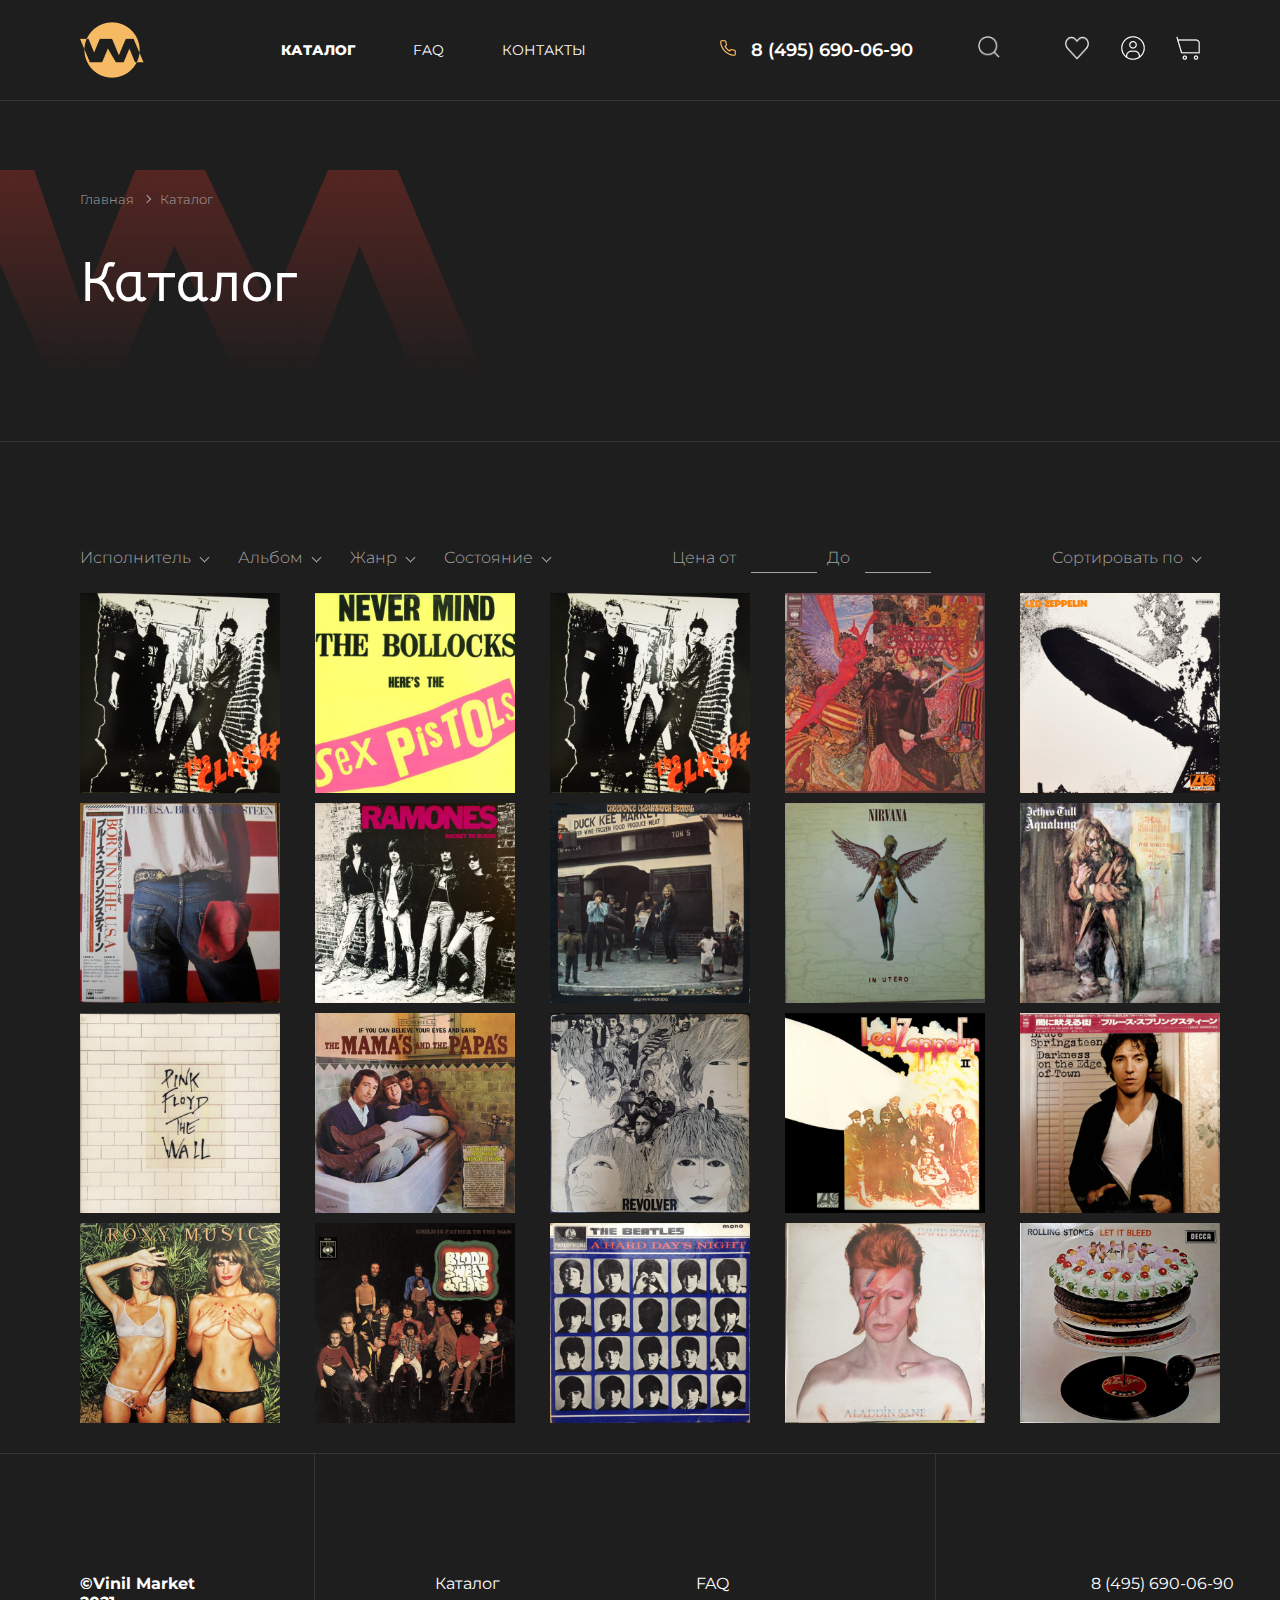
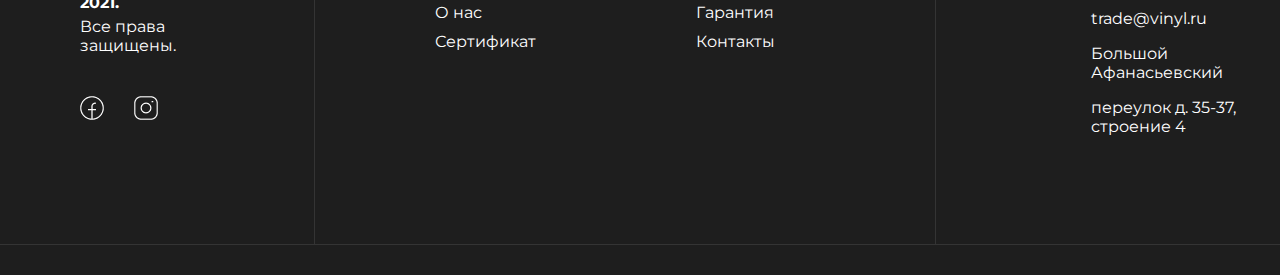
<file: src/index.html>
<!DOCTYPE html>
<html lang="en">
    <head>
        <meta charset="UTF-8">
        <title>Music shop</title>
        <link rel="stylesheet" href="https://fonts.googleapis.com/css?family=Montserrat:100,100i,200,200i,300,400&display=swap">
        <link rel="stylesheet" href="https://fonts.googleapis.com/css2?family=Bellota&display=swap">
        <link rel="stylesheet" href="styles/styles.css">
    </head>
    <body>
            <header class="header">
                <div class="header__nav header-nav">
                    <img class="header-nav__logo nav-logo" src="img/logo_header.png">
                    <nav class="header-nav__links nav-links">
                        <a class="nav-links__item" href="#">КАТАЛОГ</a>
                        <a class="nav-links__item" href="#">FAQ</a>
                        <a class="nav-links__item" href="#">КОНТАКТЫ</a>
                    </nav>
                </div>
                <div class="header__actions header-actions">
                    <div class="header-actions__contact action-contact">
                        <a href="#"><img class="action-contact__img" src="img/phone.png"></a>
                        <a class="action-contact__phone" href="tel:84956900690">8 (495) 690-06-90</a>
                    </div>
                    <!--<form class="magnifier">
                        <input class="magnifier-input" type="text" placeholder="Поиск">
                        <img class="action-search__icon" src="img/magnifier_header.png">-->
                    <div class="header-actions__search action-search">
                        <a href="#"><img class="action-search__icon" src="img/magnifier_header.png"></a>
                    </div>
                    <!--</form>-->
                    <div class="header-actions__options action-options">
                        <a href="#"><img class="action-options__item" src="img/heart_header.png"></a>
                        <a href="#"><img class="action-options__item" src="img/profile_header.png"></a>
                        <a href="#"><img class="action-options__item" src="img/basket.png"></a>
                    </div>
                </div>
            </header>
            <section class="section">
                <nav class="section__nav section-nav">
                    <a class="section-nav__links" href="#" >Главная</a>
                    <div class="section-nav nav-arrow">
                        <a class="nav-arrow__link" href="#">
                            <div class="section__arrow section-arrow"></div>
                        </a>
                    </div>
                    <a class="section-nav__links" href="#catalogue">Каталог</a>
                </nav>
                <a class="section-nav__catalogue" id="catalogue">Каталог</a>
                <div class="section__logo section-logo">
                    <img class="section-logo__item" src="img/Vector_section.png">
                </div>
            </section>
            <div class="content">
                <div class="content__menu content-menu">
                    <a class="content-menu__link">Исполнитель</a>
                    <div class="content-menu__arrow"></div>
                    <a class="content-menu__link">Альбом</a>
                    <div class="content-menu__arrow"></div>
                    <a class="content-menu__link">Жанр</a>
                    <div class="content-menu__arrow"></div>
                    <a class="content-menu__link">Состояние</a>
                    <div class="content-menu__arrow"></div>
                </div>
                <div class="content-menu__price menu-price">
                    <p class="menu-price__item">Цена от</p>
                    <div class="menu-price__field"></div>
                    <p class="menu-price__item">До</p>
                    <div class="menu-price__field"></div>
                </div>
                <div class="content__menu menu-sort">
                    <a class="menu-sort__engine">Сортировать по</a>
                    <div class="content-menu__arrow"></div>
                </div>
            </div>
            <div class="main__card card-item">
                <div class="card__item item__container">
                    <img class="card-item__picture" src="img/Clashsmall.png">
                    <div class="card-item__specific item-specific">
                        <div class="item-specific__description specific-description">
                            <p class="specific-description__bold">The Clash</p>
                            <p class="specific-description__lowercase">Album name</p>
                        </div>
                        <div class="item-specific__info specific-info">
                                <p class="specific-info__price">4 700 ₽</p>
                            <div class="specific-info__logo info-logo">
                                <a href="#"><img class="info-logo__heart" src="img/heart_header.png"></a>
                                <a href="#"><img class="info-logo__basket" src="img/basket.png"></a>
                                <img class="logo-circle__picture" src="img/circlesbasket.png">
                            </div>
                        </div>
                    </div>
                </div>
                <div class="card__item item__container">
                    <img class="card-item__picture" src="img/pistols_main.png">
                    <div class="card-item__specific item-specific">
                        <div class="item-specific__description specific-description">
                            <p class="specific-description__bold">Sex Pistols</p>
                            <p class="specific-description__lowercase">Never mind the bollocks</p>
                        </div>
                        <div class="item-specific__info specific-info">
                            <p class="specific-info__price">4 700 ₽</p>
                            <div class="specific-info__logo info-logo">
                                <a href="#"><img class="info-logo__heart" src="img/heart_header.png"></a>
                                <a href="#"><img class="info-logo__basket" src="img/basket.png"></a>
                                <img class="logo-circle__picture" src="img/circlesbasket.png">
                            </div>
                        </div>
                    </div>
                </div>
                <div class="card__item item__container">
                    <img class="card-item__picture" src="img/Clashsmall.png">
                    <div class="card-item__specific item-specific">
                        <div class="item-specific__description specific-description">
                            <p class="specific-description__bold">Rocks</p>
                            <p class="specific-description__lowercase">Aerosmith</p>
                        </div>
                        <div class="item-specific__info specific-info">
                                <p class="specific-info__price">4 700 ₽</p>
                            <div class="specific-info__logo info-logo">
                                <a href="#"><img class="info-logo__heart" src="img/heart_header.png"></a>
                                <a href="#"><img class="info-logo__basket" src="img/basket.png"></a>
                                <img class="logo-circle__picture" src="img/circlesbasket.png">
                            </div>
                        </div>
                    </div>
                </div>
                <div class="card__item item__container">
                    <img class="card-item__picture" src="img/Brownpic.png">
                    <div class="card-item__specific item-specific">
                        <div class="item-specific__description specific-description">
                            <p class="specific-description__bold">Santana Abraxas</p>
                            <p class="specific-description__lowercase">Album name</p>
                        </div>
                        <div class="item-specific__info specific-info">
                                <p class="specific-info__price">4 700 ₽</p>
                            <div class="specific-info__logo info-logo">
                                <a href="#"><img class="info-logo__heart" src="img/heart_header.png"></a>
                                <a href="#"><img class="info-logo__basket" src="img/basket.png"></a>
                                <img class="logo-circle__picture" src="img/circlesbasket.png">
                            </div>
                        </div>
                    </div>
                </div>
                <div class="card__item item__container">
                    <img class="card-item__picture" src="img/zipplier.png">
                    <div class="card-item__specific item-specific">
                        <div class="item-specific__description specific-description">
                            <p class="specific-description__bold">UD Zeppelin</p>
                            <p class="specific-description__lowercase">Album name</p>
                        </div>
                        <div class="item-specific__info specific-info">
                                <p class="specific-info__price">4 700 ₽</p>
                            <div class="specific-info__logo info-logo">
                                <a href="#"><img class="info-logo__heart" src="img/heart_header.png"></a>
                                <a href="#"><img class="info-logo__basket" src="img/basket.png"></a>
                                <img class="logo-circle__picture" src="img/circlesbasket.png">
                            </div>
                        </div>
                    </div>
                </div>
                <div class="card__item item__container">
                    <img class="card-item__picture" src="img/Theusa.png">
                    <div class="card-item__specific item-specific">
                        <div class="item-specific__description specific-description">
                            <p class="specific-description__bold">The USA</p>
                            <p class="specific-description__lowercase">Album name</p>
                        </div>
                        <div class="item-specific__info specific-info">
                                <p class="specific-info__price">4 700 ₽</p>
                            <div class="specific-info__logo info-logo">
                                <a href="#"><img class="info-logo__heart" src="img/heart_header.png"></a>
                                <a href="#"><img class="info-logo__basket" src="img/basket.png"></a>
                                <img class="logo-circle__picture" src="img/circlesbasket.png">
                            </div>
                        </div>
                    </div>
                </div>
                <div class="card__item item__container">
                    <img class="card-item__picture" src="img/ramones.png">
                    <div class="card-item__specific item-specific">
                        <div class="item-specific__description specific-description">
                            <p class="specific-description__bold">Ramones</p>
                            <p class="specific-description__lowercase">Rocket to Russia</p>
                        </div>
                        <div class="item-specific__info specific-info">
                                <p class="specific-info__price">4 700 ₽</p>
                            <div class="specific-info__logo info-logo">
                                <a href="#"><img class="info-logo__heart" src="img/heart_header.png"></a>
                                <a href="#"><img class="info-logo__basket" src="img/basket.png"></a>
                                <img class="logo-circle__picture" src="img/circlesbasket.png">
                            </div>
                        </div>
                    </div>
                </div>
                <div class="card__item item__container">
                    <img class="card-item__picture" src="img/duck.png">
                    <div class="card-item__specific item-specific">
                        <div class="item-specific__description specific-description">
                            <p class="specific-description__bold">Duck</p>
                            <p class="specific-description__lowercase">Kee Market</p>
                        </div>
                        <div class="item-specific__info specific-info">
                                <p class="specific-info__price">4 700 ₽</p>
                            <div class="specific-info__logo info-logo">
                                <a href="#"><img class="info-logo__heart" src="img/heart_header.png"></a>
                                <a href="#"><img class="info-logo__basket" src="img/basket.png"></a>
                                <img class="logo-circle__picture" src="img/circlesbasket.png">
                            </div>
                        </div>
                    </div>
                </div>
                <div class="card__item item__container">
                    <img class="card-item__picture" src="img/nirvana.png">
                    <div class="card-item__specific item-specific">
                        <div class="item-specific__description specific-description">
                            <p class="specific-description__bold">Nirvana</p>
                            <p class="specific-description__lowercase">In Utero</p>
                        </div>
                        <div class="item-specific__info specific-info">
                                <p class="specific-info__price">4 700 ₽</p>
                            <div class="specific-info__logo info-logo">
                                <a href="#"><img class="info-logo__heart" src="img/heart_header.png"></a>
                                <a href="#"><img class="info-logo__basket" src="img/basket.png"></a>
                                <img class="logo-circle__picture" src="img/circlesbasket.png">
                            </div>
                        </div>
                    </div>
                </div>
                <div class="card__item item__container">
                    <img class="card-item__picture" src="img/aqualang.png">
                    <div class="card-item__specific item-specific">
                        <div class="item-specific__description specific-description">
                            <p class="specific-description__bold">Aqualang</p>
                            <p class="specific-description__lowercase">Gull</p>
                        </div>
                        <div class="item-specific__info specific-info">
                                <p class="specific-info__price">4 700 ₽</p>
                            <div class="specific-info__logo info-logo">
                                <a href="#"><img class="info-logo__heart" src="img/heart_header.png"></a>
                                <a href="#"><img class="info-logo__basket" src="img/basket.png"></a>
                                <img class="logo-circle__picture" src="img/circlesbasket.png">
                            </div>
                        </div>
                    </div>
                </div>
                <div class="card__item item__container">
                    <img class="card-item__picture" src="img/floyd.png">
                    <div class="card-item__specific item-specific">
                        <div class="item-specific__description specific-description">
                            <p class="specific-description__bold">Pink Floyd</p>
                            <p class="specific-description__lowercase">The wall</p>
                        </div>
                        <div class="item-specific__info specific-info">
                                <p class="specific-info__price">4 700 ₽</p>
                            <div class="specific-info__logo info-logo">
                                <a href="#"><img class="info-logo__heart" src="img/heart_header.png"></a>
                                <a href="#"><img class="info-logo__basket" src="img/basket.png"></a>
                                <img class="logo-circle__picture" src="img/circlesbasket.png">
                            </div>
                        </div>
                    </div>
                </div>
                <div class="card__item item__container">
                    <img class="card-item__picture" src="img/mamas.png">
                    <div class="card-item__specific item-specific">
                        <div class="item-specific__description specific-description">
                            <p class="specific-description__bold">The Mama's</p>
                            <p class="specific-description__lowercase">And the Papa's</p>
                        </div>
                        <div class="item-specific__info specific-info">
                                <p class="specific-info__price">4 700 ₽</p>
                            <div class="specific-info__logo info-logo">
                                <a href="#"><img class="info-logo__heart" src="img/heart_header.png"></a>
                                <a href="#"><img class="info-logo__basket" src="img/basket.png"></a>
                                <img class="logo-circle__picture" src="img/circlesbasket.png">
                            </div>
                        </div>
                    </div>
                </div>
                <div class="card__item item__container">
                    <img class="card-item__picture" src="img/revolver.png">
                    <div class="card-item__specific item-specific">
                        <div class="item-specific__description specific-description">
                            <p class="specific-description__bold">Revolver</p>
                            <p class="specific-description__lowercase">Album name</p>
                        </div>
                        <div class="item-specific__info specific-info">
                                <p class="specific-info__price">4 700 ₽</p>
                            <div class="specific-info__logo info-logo">
                                <a href="#"><img class="info-logo__heart" src="img/heart_header.png"></a>
                                <a href="#"><img class="info-logo__basket" src="img/basket.png"></a>
                                <img class="logo-circle__picture" src="img/circlesbasket.png">
                            </div>
                        </div>
                    </div>
                </div>
                <div class="card__item item__container">
                    <img class="card-item__picture" src="img/ledzeppelin.png">
                    <div class="card-item__specific item-specific">
                        <div class="item-specific__description specific-description">
                            <p class="specific-description__bold">LedZeppelin</p>
                            <p class="specific-description__lowercase">Album name</p>
                        </div>
                        <div class="item-specific__info specific-info">
                                <p class="specific-info__price">4 700 ₽</p>
                            <div class="specific-info__logo info-logo">
                                <a href="#"><img class="info-logo__heart" src="img/heart_header.png"></a>
                                <a href="#"><img class="info-logo__basket" src="img/basket.png"></a>
                                <img class="logo-circle__picture" src="img/circlesbasket.png">
                            </div>
                        </div>
                    </div>
                </div>
                <div class="card__item item__container">
                    <img class="card-item__picture" src="img/springsteen.png">
                    <div class="card-item__specific item-specific">
                        <div class="item-specific__description specific-description">
                            <p class="specific-description__bold">Streengstin</p>
                            <p class="specific-description__lowercase">Darkness on the edge of town</p>
                        </div>
                        <div class="item-specific__info specific-info">
                                <p class="specific-info__price">4 700 ₽</p>
                            <div class="specific-info__logo info-logo">
                                <a href="#"><img class="info-logo__heart" src="img/heart_header.png"></a>
                                <a href="#"><img class="info-logo__basket" src="img/basket.png"></a>
                                <img class="logo-circle__picture" src="img/circlesbasket.png">
                            </div>
                        </div>
                    </div>
                </div>
                <div class="card__item item__container">
                    <img class="card-item__picture" src="img/roxy.png">
                    <div class="card-item__specific item-specific">
                        <div class="item-specific__description specific-description">
                            <p class="specific-description__bold">Roxy Music</p>
                            <p class="specific-description__lowercase">Album name</p>
                        </div>
                        <div class="item-specific__info specific-info">
                                <p class="specific-info__price">4 700 ₽</p>
                            <div class="specific-info__logo info-logo">
                                <a href="#"><img class="info-logo__heart" src="img/heart_header.png"></a>
                                <a href="#"><img class="info-logo__basket" src="img/basket.png"></a>
                                <img class="logo-circle__picture" src="img/circlesbasket.png">
                            </div>
                        </div>
                    </div>
                </div>
                <div class="card__item item__container">
                    <img class="card-item__picture" src="img/blood.png">
                    <div class="card-item__specific item-specific">
                        <div class="item-specific__description specific-description">
                            <p class="specific-description__bold">Blood Sweat & Tears</p>
                            <p class="specific-description__lowercase">Child is father to the man</p>
                        </div>
                        <div class="item-specific__info specific-info">
                                <p class="specific-info__price">4 700 ₽</p>
                            <div class="specific-info__logo info-logo">
                                <a href="#"><img class="info-logo__heart" src="img/heart_header.png"></a>
                                <a href="#"><img class="info-logo__basket" src="img/basket.png"></a>
                                <img class="logo-circle__picture" src="img/circlesbasket.png">
                            </div>
                        </div>
                    </div>
                </div>
                <div class="card__item item__container">
                    <img class="card-item__picture" src="img/beatles.png">
                    <div class="card-item__specific item-specific">
                        <div class="item-specific__description specific-description">
                            <p class="specific-description__bold">The Beatles</p>
                            <p class="specific-description__lowercase">A hard day's night</p>
                        </div>
                        <div class="item-specific__info specific-info">
                                <p class="specific-info__price">4 700 ₽</p>
                            <div class="specific-info__logo info-logo">
                                <a href="#"><img class="info-logo__heart" src="img/heart_header.png"></a>
                                <a href="#"><img class="info-logo__basket" src="img/basket.png"></a>
                                <img class="logo-circle__picture" src="img/circlesbasket.png">
                            </div>
                        </div>
                    </div>
                </div>
                <div class="card__item item__container">
                    <img class="card-item__picture" src="img/sane.png">
                    <div class="card-item__specific item-specific">
                        <div class="item-specific__description specific-description">
                            <p class="specific-description__bold">David Bowie</p>
                            <p class="specific-description__lowercase">Aladdin Sane</p>
                        </div>
                        <div class="item-specific__info specific-info">
                                <p class="specific-info__price">4 700 ₽</p>
                            <div class="specific-info__logo info-logo">
                                <a href="#"><img class="info-logo__heart" src="img/heart_header.png"></a>
                                <a href="#"><img class="info-logo__basket" src="img/basket.png"></a>
                                <img class="logo-circle__picture" src="img/circlesbasket.png">
                            </div>
                        </div>
                    </div>
                </div>
                <div class="card__item item__container">
                    <img class="card-item__picture" src="img/RollingStones.png">
                    <div class="card-item__specific item-specific">
                        <div class="item-specific__description specific-description">
                            <p class="specific-description__bold">Rolling Stones</p>
                            <p class="specific-description__lowercase">Let it bleed</p>
                        </div>
                        <div class="item-specific__info specific-info">
                                <p class="specific-info__price">4 700 ₽</p>
                            <div class="specific-info__logo info-logo">
                                <a href="#"><img class="info-logo__heart" src="img/heart_header.png"></a>
                                <a href="#"><img class="info-logo__basket" src="img/basket.png"></a>
                                <img class="logo-circle__picture" src="img/circlesbasket.png">
                            </div>
                        </div>
                    </div>
                </div>
            </div>
            <footer class="footer">
                <div class="footer__copyright footer-copyright">
                    <p class="footer-copyright__bold">©Vinil Market 2021.<br>
                    <p class="footer-copyright__thin">Все права защищены.</p>
                    <div class="footer-copyright__logo">
                        <a href="#"><img class="footer-copyright__facebook" src="img/facebook.png"></a>
                        <a href="#"><img class="footer-copyright__instagram" src="img/instagram.png"></a>
                    </div>
                </div>
                <div class="footer__contacts footer-contacts"> 
                    <div class="footer-contacts__info contacts-info">
                        <a class="contacts-info__catalogue" href="#catalogue">Каталог</a>
                        <a class="contacts-info__about" href="#">О нас</a>
                        <a class="contacts-info__certificate" href="#">Сертификат</a>
                    </div>
                    <div class="footer__info footer-info">
                        <a class="footer-info__FAQ" href="#">FAQ</a>
                        <a class="footer-info__warranty" href="#">Гарантия</a>
                        <a class="footer-info__contacts" href="#">Контакты</a>
                    </div>    
                </div>
                <div class="footer__address footer-address">
                        <p class="footer-address__details">8 (495) 690-06-90</p>
                        <p class="footer-address__details">trade@vinyl.ru</p>
                        <p class="footer-address__details">Большой Афанасьевский</p>
                        <p class="footer-address__details">переулок д. 35-37, строение 4</p>
                </div> 
            </footer>
    </body>
</html>
</file>
<file: src/styles/styles.css>
body {
    margin: 0;
    padding: 0;
    background-color: #1E1E1E;
    font-family: 'Montserrat', sans-serif;
    color: #FFFFFF;
    font-size: 14px;
}


.header {
    height: 100px;
    display: flex;
    justify-content: space-between;
    align-items: center;
    border-bottom: 1px solid rgba(255, 255, 255, 0.1);
    padding: 0px 80px;
}

.header-nav {
    flex-basis: 506px;
    display: flex;
    justify-content: space-between;
    align-items: center;
}

.nav-logo {
    width: 64px;
    height: 55.22px;
}

.nav-links {
    display: flex;
    justify-content: space-between; 
    flex-basis: 305px;
}

.nav-links__item:first-child {
    text-transform: uppercase;
    font-weight: 800;
}

.nav-links__item {
    text-decoration: none;
    color: white;
}

.nav-links__item:hover {
    color: #F5BA63;
}

.header-actions {
    display: flex;
    justify-content: space-between;
    flex-basis: 480px;
}

.action-contact {
    display: flex;
    font-size: 18px;
    align-items: center;
}

.action-contact__img {
    margin-right: 15px;
    width: 16px;
    height: 16px;
}

.action-search {
    width: 22px;
    height: 22px;
}

.action-search__icon {
    width: 22px;
    height: 22px;
}

.action-options {
    flex-basis: 135px;
    display: flex;
    justify-content: space-between;
    align-items: center;
}

.action-options__item {
    width: 24px;
    height: 24px;
}

.action-contact__phone {
    text-decoration: none;
    color: white;
    font-weight: 600;
}

.action-contact__phone:hover {
    color: #F5BA63;
}

.section {
    height: 250px;
    border-bottom: 1px solid rgba(255, 255, 255, 0.1);
}

.section-logo {
    position: absolute;
    top: 170px;
    z-index: -1;
    
}

.section__nav {
    margin-top: 90px;
    padding: 0px 80px;
    display: flex;
    align-items: center;
}

.section-nav__links {
    font-size: 13px;
    font-family: 'Montserrat', sans-serif;
    font-weight: 300;
    color: #A5A5A5;
    text-decoration: none;
    margin-left: 10px;
}

.section-nav__links:first-child {
    margin-left: 0px;
    display:flex;
}

.section-nav__links:hover {
    color: #F5BA63;
}

.nav-arrow {
    margin-left: 10px;
}

.section-arrow {
    border-top: 1.2px solid #A5A5A5;;
    border-right: 1.2px solid #A5A5A5;
    height: 6px;
    width: 6px;
    transform: rotate(45deg);
    align-items: center;
    box-sizing: border-box;
    align-items: center;

}

.section-arrow:hover {
    border-top: 1.2px solid #F5BA63;
    border-right: 1.2px solid #F5BA63;
}

.section-nav__catalogue {
    padding: 0px 80px;
    display: flex;
    font-family: 'Bellota', sans-serif;
    font-weight: bold;
    font-size: 56px;
    margin-top: 40px;
    
}

.action-contact__img:hover {
    opacity: 0.5;
}

.action-options__item:hover {
    opacity: 0.5;
}

.action-search__icon:hover {
    opacity: 0.5;
}

.content {
    margin-top: 90px;
    padding: 0px 80px;
    display: flex;
    justify-content: space-between;
    font-family: 'Montserrat', sans-serif;
    font-weight: 300;
    color: #A5A5A5;
    font-size: 16px;
}

.content-menu {
    display: flex;
    align-items: center;
}

.content-menu__arrow {
    border-top: 1.2px solid #A5A5A5;
    border-right: 1.2px solid #A5A5A5;
    height: 6px;
    width: 6px;
    transform: rotate(135deg);
    margin-left: 10px;
}

.content-menu__link:first-child {
    margin-left: 0px;
}

.content-menu__link {
    margin-left: 30px;
}

.content-menu__link:hover {
    color: #F5BA63;
    cursor: pointer;
}

.content-menu__arrow:hover {
    border-top: 1.2px solid #F5BA63;
    border-right: 1.2px solid #F5BA63;
    cursor: pointer;
}

.menu-price {
    display: flex;
    align-items: center;
   
}

.menu-price__item {
    margin-left: 10px;
}

.menu-price__item:first-child {
    margin-left: 0px;
}

.menu-price__field {
    width: 66px;
    border-bottom: 1px solid #A5A5A5;
    position: relative;
    top: 15px;
    margin-left: 15px;
}

.menu-sort {
    display: flex;
    align-items: center;
}

.menu-sort__engine:hover {
    color: #F5BA63;
    cursor: pointer;
}

.card-item {
    margin-top: 10px;
    padding: 0px 60px;
    display: flex;
    flex-flow: wrap;
    justify-content: space-between;
}

.card-item__picture {
    height: 285px;
    width: 285px;
    margin-left: 20px;
    margin-top: 20px;
}

.item__container {
    display: flex;
}

.item-specific {
    background-color: #552622;
    height: 285px;
    width: 285px;
    margin-left: 20px;
    margin-top: 20px;
    position: absolute;
    opacity: 0;
}

.item-specific:hover {
    opacity: 1;
}

.specific-description {
    margin-left: 25px;
    margin-top: 30px;
}

.specific-description__bold {
    font-family: 'Montserrat', sans-serif;
    font-size: 20px;
    font-weight: 600;
}

.specific-description__lowercase {
    font-family: 'Montserrat', sans-serif;
    font-size: 14px;
}

.specific-info {
    margin-top: 110px;
    margin-left: 25px;
    display: flex;
    align-items: center;
}

.specific-info__price {
    font-size: 18px;
}

.info-logo {
    margin-left: 90px;
    display: flex;
    align-items: center;
    justify-content: space-between;
    
}

.info-logo__heart {
    height: 15px;
    width: 15px;
}

.info-logo__heart:hover {
    opacity: 0.4;
}

.info-logo__basket {
    height: 15px;
    width: 15px;
    position: relative;
    left: 35px;
}

.info-logo__basket:hover {
    opacity: 0.4;
}

.logo-circle__picture {
    height: 45px;
    width: 45px;
    margin-left: 6px;
    margin-bottom: 2px;
}

.footer {
    font-family: 'Montserrat', sans-serif;
    font-size: 16px;
    display: flex;
    margin-top: 30px;
    margin-bottom: 30px;  
    border-top: 1px solid rgba(255, 255, 255, 0.1);
    border-bottom: 1px solid rgba(255, 255, 255, 0.1);
}

.footer-copyright {
    display: flex;
    align-items: flex-start;
    flex-flow: column;
    justify-content: center;
    padding-left: 80px;
    padding-right: 90px;
    margin-top: 120px;
}

.footer-copyright__logo {
    display: flex;
    margin-bottom: 120px;
}

.footer-copyright__bold {
    font-weight: bold;
    margin: 0px;
}

.footer-copyright__thin {
    margin-top: 5px;
}

.footer-copyright__facebook {
    height: 24px;
    width: 24px;
    margin-top: 25px;
}

.footer-copyright__facebook:hover {
    opacity: 0.5;
}

.footer-copyright__instagram {
    height: 24px;
    width: 24px;
    margin-top: 25px;
    margin-left: 30px;
}

.footer-copyright__instagram:hover {
    opacity: 0.5;
}

.footer-contacts {
    display: flex;
    align-items: flex-start;
    border-right: 1px solid rgba(255, 255, 255, 0.1);
    border-left: 1px solid rgba(255, 255, 255, 0.1);
}

.contacts-info {
    display: flex;
    flex-direction: column;
    align-items: flex-start;
    margin-top: 120px;
    padding-left: 90px;
    text-decoration: none;
    color: white;
}

.contacts-info__catalogue {
    color: white;
    font-size: 16px;
    font-style: 'Montserrat', sans-serif;
    text-decoration: none;
}

.contacts-info__catalogue:hover {
    color: #F5BA63;
}

.contacts-info__about {
    color: white;
    font-size: 16px;
    font-style: 'Montserrat', sans-serif;
    text-decoration: none;
    margin-top: 10px;
}

.contacts-info__about:hover {
    color: #F5BA63;
}

.contacts-info__certificate {
    color: white;
    font-size: 16px;
    font-style: 'Montserrat', sans-serif;
    text-decoration: none;
    margin-top: 10px;
}

.contacts-info__certificate:hover {
    color: #F5BA63;
}

.footer-info {
    display: flex;
    flex-direction: column;
    align-items: flex-start;
    padding-left: 130px;
    margin-top: 120px;
    padding-right: 130px;
}

.footer-info__FAQ {
    color: white;
    font-size: 16px;
    font-style: 'Montserrat', sans-serif;
    text-decoration: none;
}

.footer-info__FAQ:hover {
    color:  #F5BA63;
}

.footer-info__warranty {
    color: white;
    font-size: 16px;
    font-style: 'Montserrat', sans-serif;
    text-decoration: none;
    margin-top: 10px;
}

.footer-info__warranty:hover {
    color: #F5BA63;
}

.footer-info__contacts {
    color: white;
    font-size: 16px;
    font-style: 'Montserrat', sans-serif;
    text-decoration: none;
    margin-top: 10px;
}

.footer-info__contacts:hover {
    color: #F5BA63;
}

.footer-address {
    padding-left: 135px;
    margin-top: 120px;
    justify-content: center;
}

.footer-address__details {
    margin-top: 10px;
}

.footer-address__details {
    margin-top: 0px;
}

@media screen and (max-width: 1250px) {
    .header-nav {
        flex-basis: 350px;
        display: flex;
        align-items: center;
    }

    .nav-links {
        display: flex;
        padding-left: 50px;
        justify-content: space-between; 
        flex-basis: 250px;
    }

    .header-actions {
        display: flex;
        justify-content: space-between;
        flex-basis: 380px;
    }

    .action-options {
        flex-basis: 100px;
        display: flex;
        justify-content: space-between;
        align-items: center;
    }
}

@media screen and (max-width: 930px) {
    .header {
        height: 100px;
        display: flex;
        align-items: center;
    }

    .header-nav {
        flex-basis: 350px;
        display: flex;
        align-items: center;
    }

    .nav-links {
        display: flex;
        padding-left: 20px;
        justify-content: space-between; 
        min-width: 220px;
    }

    .header-actions {
        display: flex;
        margin-left: 50px;
        justify-content: space-between;
        min-width: 350px;
    }

    .action-options {
        flex-basis: 100px;
        display: flex;
        justify-content: space-between;
        align-items: center;
    }

    .action-options {
        min-width: 100px;
        display: flex;
        justify-content: space-between;
        align-items: center;
    }

    .action-contact {
        min-width: 200px;
        display: flex;
        font-size: 18px;
        align-items: center;
    }
}

@media screen and (max-width:1250px) {
    .content {
        display: flex;
    }
    
    .content-menu {
        display: flex;
    }

    .content-menu__link:first-child {
        margin-left: 0px;
    }
    
    .content-menu__link {
        margin-left: 10px;
    }
    
    .menu-price {
        display: flex;
        margin-left: 15px;
    }
}

@media screen and (max-width:970px) {
    .content-menu {
        display: flex;
    }

    .content-menu__link:first-child {
        margin-left: 0px;
    }
    
    .content-menu__link {
        margin-left: 10px;
    }
    
    .menu-price {
        margin-left: 30px;
    }

    .menu-sort {
        margin-left: 30px;
    }
}

@media screen and (max-width:1436px) {
    .card-item {
        display: flex;
        flex-wrap: wrap;
        justify-content: space-between;
        margin-top: 0px;
    }

    .card-item__picture {
        margin-left: 20px;
        margin-top: 10px;;
        height: 200px;
        width: 200px;
    }

    .item-specific {
        margin-top: 10px;
        margin-left: 20px;
        height: 200px;
        width: 200px;            
    }

    .specific-description__bold {
        font-size: 12px;
    }

    .specific-description__lowercase {
        font-size: 8px;
    }

    .specific-info__price {
        font-size: 12px;
    }

    .specific-info {
        min-height: 58px;
        margin-top: 70px;
    }

    .info-logo {
        margin-left: 30px;
    }

    .card-hover {
        display: flex;
        flex-wrap: wrap;
        justify-content: space-between;
        margin-top: 0px;
    }
}

@media screen and (max-width:1370px) {
    .card-item {
        display: flex;
        flex-wrap: wrap;
        align-content: space-between;
        margin-top: 0px;
    }

    .card-item__picture {
        margin-left: 20px;
        margin-top: 10px;
        height: 200px;
        width: 200px;
    }
    
    .item-specific {
        margin-left: 20px;
        margin-top: 10px;
        max-height: 200px;
        min-width: 200px;            
    }

    .specific-description__bold {
        font-size: 12px;
    }

    .specific-description__lowercase {
        font-size: 8px;
    }

    .specific-info__price {
        font-size: 12px;
    }

    .specific-info {
        min-height: 58px;
        margin-top: 70px;
    }

    .info-logo {
        margin-left: 30px;
    }
    
}

@media screen and (max-width:980px) {
    .card-item {
        display: flex;
        flex-wrap: wrap;
        align-content: space-between;
        margin-top: 0px;
    }

    .card-item__picture {
        margin-top: 10px;
        height: 200px;
        width: 200px;
    }

}

@media screen and (max-width:1435px) {
    .footer {
        display: flex;
        justify-content: space-around;
    }

    .footer-copyright {
        margin-right: 0px;
    }

    .footer-contacts {
        margin-left: 0px;
    }

    .contacts-info {
        margin-left: 30px;
    }

    .footer-info {
        margin-left: 30px;
        margin-right: 30px;
    }

    .footer-address {
        margin-left: 20px;
    }
}

@media screen and (max-width:1220px) {
    .footer {
        display: flex;
        justify-content: space-around;
    }

    .footer-copyright {
        margin-left: 10px;
        padding: 0px;
    }

    .contacts-info {
        margin-left: 10px;
        padding: 0px;
    }

    .footer-info {
        margin-left: 10px;
        padding: 0px;
    }

    .footer-address {
        margin-left: 10px;
        padding: 0px;
    }
</file>
